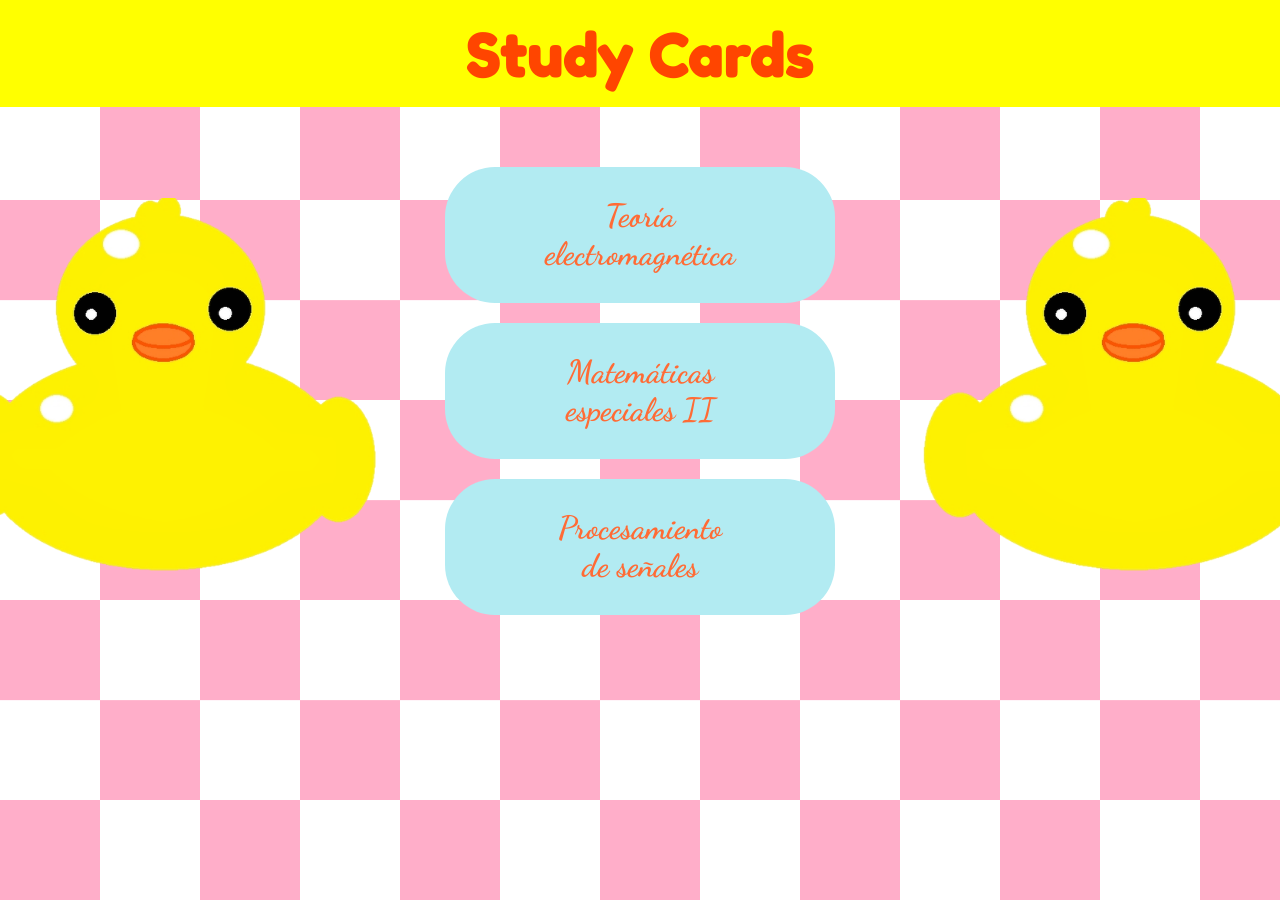
<file: index.html>
<!DOCTYPE html> <!-- Esta línea indica que el documento es un archivo HTML5 -->
<html lang="es"> 
<head>
    <meta charset="UTF-8"> <!-- Esta línea establece la codificación de caracteres del documento a UTF-8, lo que permite el uso de caracteres especiales y acentos en español -->
    <meta http-equiv="X-UA-Compatible" content="IE=edge">
    <meta name="viewport" content="width=device-width, initial-scale=1.0">
    <link rel="stylesheet" href="style.css"> <!--rel es relationship para decir que relación tiene ese archivo externo--> 
    <link href="https://fonts.googleapis.com/css2?family=Baloo+2:wght@400;700&family=Fredoka+One&display=swap" rel="stylesheet">
    <link href="https://fonts.googleapis.com/css2?family=Baloo+2:wght@400;700&family=Fredoka+One&family=Dancing+Script:wght@600&display=swap" rel="stylesheet">
    <title>Study Cards</title>
</head>
<body>
    <header>
        <h1>Study Cards</h1>
    </header>
    
    <div class="contenedor-principal"> <!-- Para poder ponerlos lado a lado con CSS después-->
        <img src="imagenes/patito_normal_d.png" alt="Patito" class="patito">
        
        <div class="contenedor-botones">
            <a href="electromagnetica.html" class="boton">Teoría electromagnética</a>
            <a href="matematicas.html" class="boton">Matemáticas especiales II</a>
            <a href="señales.html" class="boton">Procesamiento de señales</a>
        </div>
        
        <img src="imagenes/patito_normal_d.png" alt="Patito" class="patito">
    </div>
</body> 
</html>
</file>
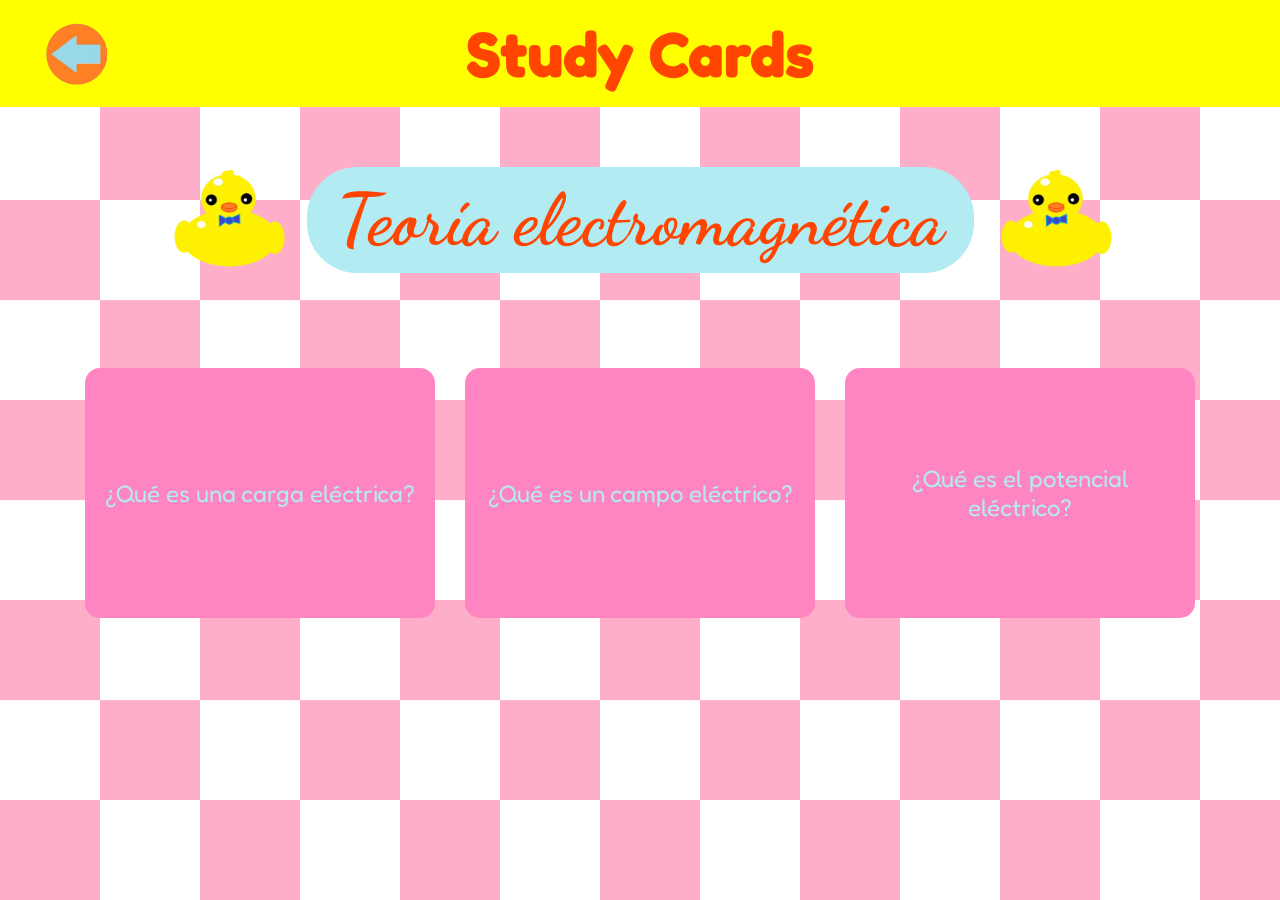
<file: electromagnetica.html>
<!DOCTYPE html> <!-- Esta línea indica que el documento es un archivo HTML5 -->
<html lang="es"> <!-- El atributo lang="es" indica que el idioma principal del contenido de la página es español -->
<head>
    <meta charset="UTF-8"> <!-- Esta línea establece la codificación de caracteres del documento a UTF-8, lo que permite el uso de caracteres especiales y acentos en español -->
    <meta http-equiv="X-UA-Compatible" content="IE=edge">
    <meta name="viewport" content="width=device-width, initial-scale=1.0">
    <link rel="stylesheet" href="style.css"> <!--rel es relationship para decir que relación tiene ese archivo externo--> 
    <link href="https://fonts.googleapis.com/css2?family=Baloo+2:wght@400;700&family=Fredoka+One&display=swap" rel="stylesheet">
    <link href="https://fonts.googleapis.com/css2?family=Baloo+2:wght@400;700&family=Fredoka+One&family=Dancing+Script:wght@600&display=swap" rel="stylesheet">
    <title>Study Cards</title>
</head>
<body>
    <header>
        <a href="index.html">
            <img src="imagenes/flechan.png" alt="Volver" class="flecha">
        </a>
        <h1>Study Cards</h1>
    </header>
    <div class="contenedor-titulo">
        <img src="imagenes/patito_con_moño.png" alt="Patito" class="patito-tema">
        <div class="titulo">
            <h2>Teoría electromagnética</h2>
        </div>
        <img src="imagenes/patito_con_moño.png" alt="Patito" class="patito-tema">
    </div>
    <div class="contenedor-principal"> <!-- Para poder ponerlos lado a lado con CSS después-->
       <div class="contenedor-tarjetas">
            <!-- tarjeta 1 -->
            <div class="tarjeta">
                <div class="frente">
                    <p>¿Qué es una carga eléctrica?</p>
                </div>
                <div class="atras">
                    <p>Es una propiedad física de la materia responsable de las interacciones eléctricas. Puede ser positiva o negativa y se mide en coulombs (C).</p>
                </div>
            </div>
            <!-- tarjeta 2 -->
             <div class="tarjeta">
                <div class="frente">
                    <p>¿Qué es un campo eléctrico?</p>
                </div>
                <div class="atras">
                    <p>Es una magnitud vectorial que describe la fuerza que experimentaría una carga positiva de prueba en cada punto del espacio.</p>
                </div>
            </div>
            <!-- tarjeta 3 -->
            <div class="tarjeta">
                <div class="frente">
                    <p>¿Qué es el potencial eléctrico?</p>
                </div>
                <div class="atras">
                    <p>La "altura eléctrica". Las cargas positivas tienden a moverse desde potencial alto hacia potencial bajo, como una pelota rueda cuesta abajo.</p>
                </div>
            </div>
        </div>
    </div>
</body> 
</html>
</file>
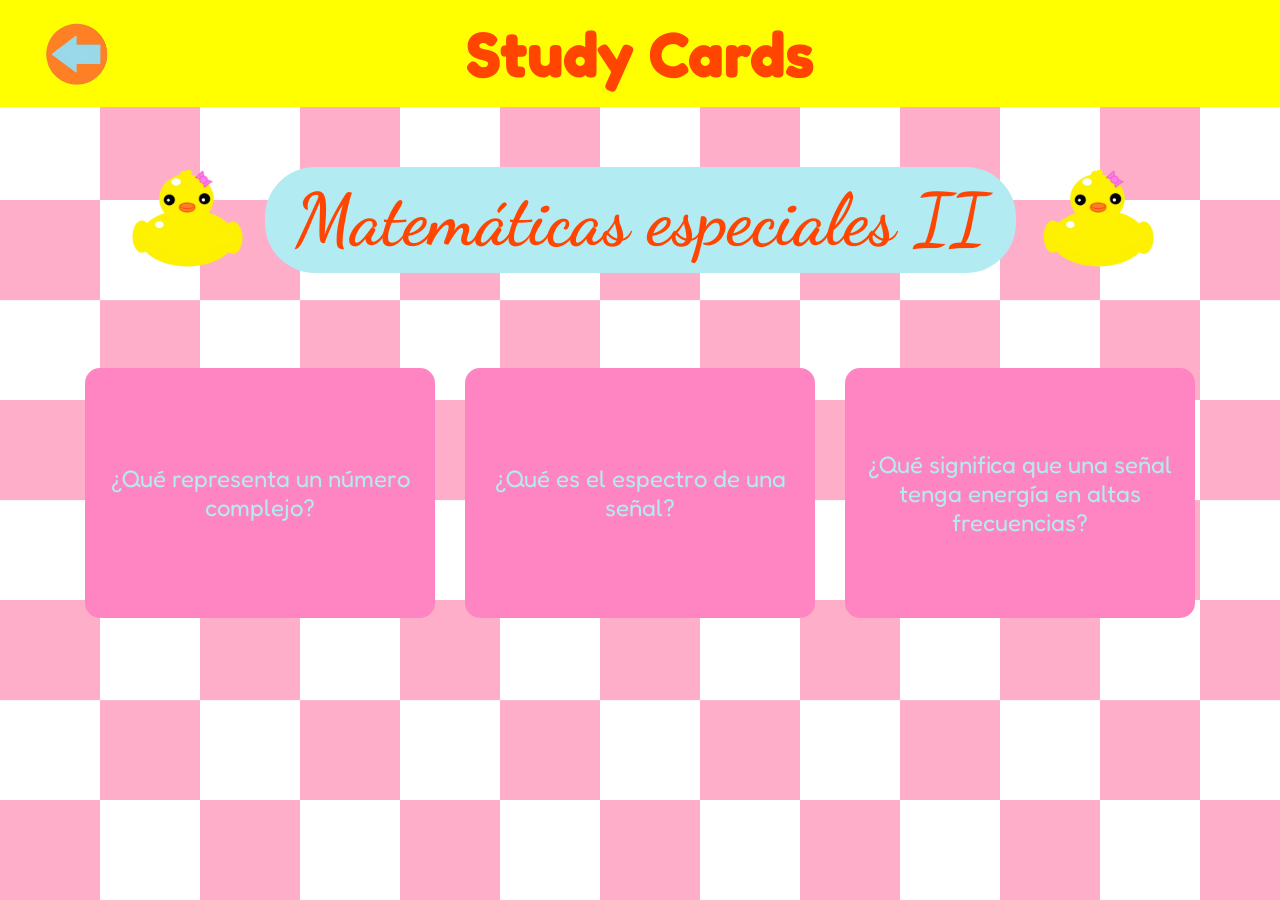
<file: matematicas.html>
<!DOCTYPE html> <!-- Esta línea indica que el documento es un archivo HTML5 -->
<html lang="es"> <!-- El atributo lang="es" indica que el idioma principal del contenido de la página es español -->
<head>
    <meta charset="UTF-8"> <!-- Esta línea establece la codificación de caracteres del documento a UTF-8, lo que permite el uso de caracteres especiales y acentos en español -->
    <meta http-equiv="X-UA-Compatible" content="IE=edge">
    <meta name="viewport" content="width=device-width, initial-scale=1.0">
    <link rel="stylesheet" href="style.css"> <!--rel es relationship para decir que relación tiene ese archivo externo--> 
    <link href="https://fonts.googleapis.com/css2?family=Baloo+2:wght@400;700&family=Fredoka+One&display=swap" rel="stylesheet">
    <link href="https://fonts.googleapis.com/css2?family=Baloo+2:wght@400;700&family=Fredoka+One&family=Dancing+Script:wght@600&display=swap" rel="stylesheet">
    <title>Study Cards</title>
</head>
<body>
    <header>
        <a href="index.html">
            <img src="imagenes/flechan.png" alt="Volver" class="flecha">
        </a>
        <h1>Study Cards</h1>
    </header>
    <div class="contenedor-titulo">
        <img src="imagenes/patito_con_moñito.png" alt="Patito" class="patito-tema">
        <div class="titulo">
            <h2>Matemáticas especiales II</h2>
        </div>
        <img src="imagenes/patito_con_moñito.png" alt="Patito" class="patito-tema">
    </div>
    <div class="contenedor-principal"> <!-- Para poder ponerlos lado a lado con CSS después-->
       <div class="contenedor-tarjetas">
            <!-- tarjeta 1 -->
            <div class="tarjeta">
                <div class="frente">
                    <p>¿Qué representa un número complejo?</p>
                </div>
                <div class="atras">
                    <p>Magnitud y rotación al mismo tiempo.</p>
                </div>
            </div>
            <!-- tarjeta 2 -->
             <div class="tarjeta">
                <div class="frente">
                    <p>¿Qué es el espectro de una señal?</p>
                </div>
                <div class="atras">
                    <p>El listado de las frecuencias que la componen.</p>
                </div>
            </div>
            <!-- tarjeta 3 -->
            <div class="tarjeta">
                <div class="frente">
                    <p>¿Qué significa que una señal tenga energía en altas frecuencias?</p>
                </div>
                <div class="atras">
                    <p>Cambia rápidamente.</p>
                </div>
            </div>
        </div>
    </div>
</body> 
</html>
</file>
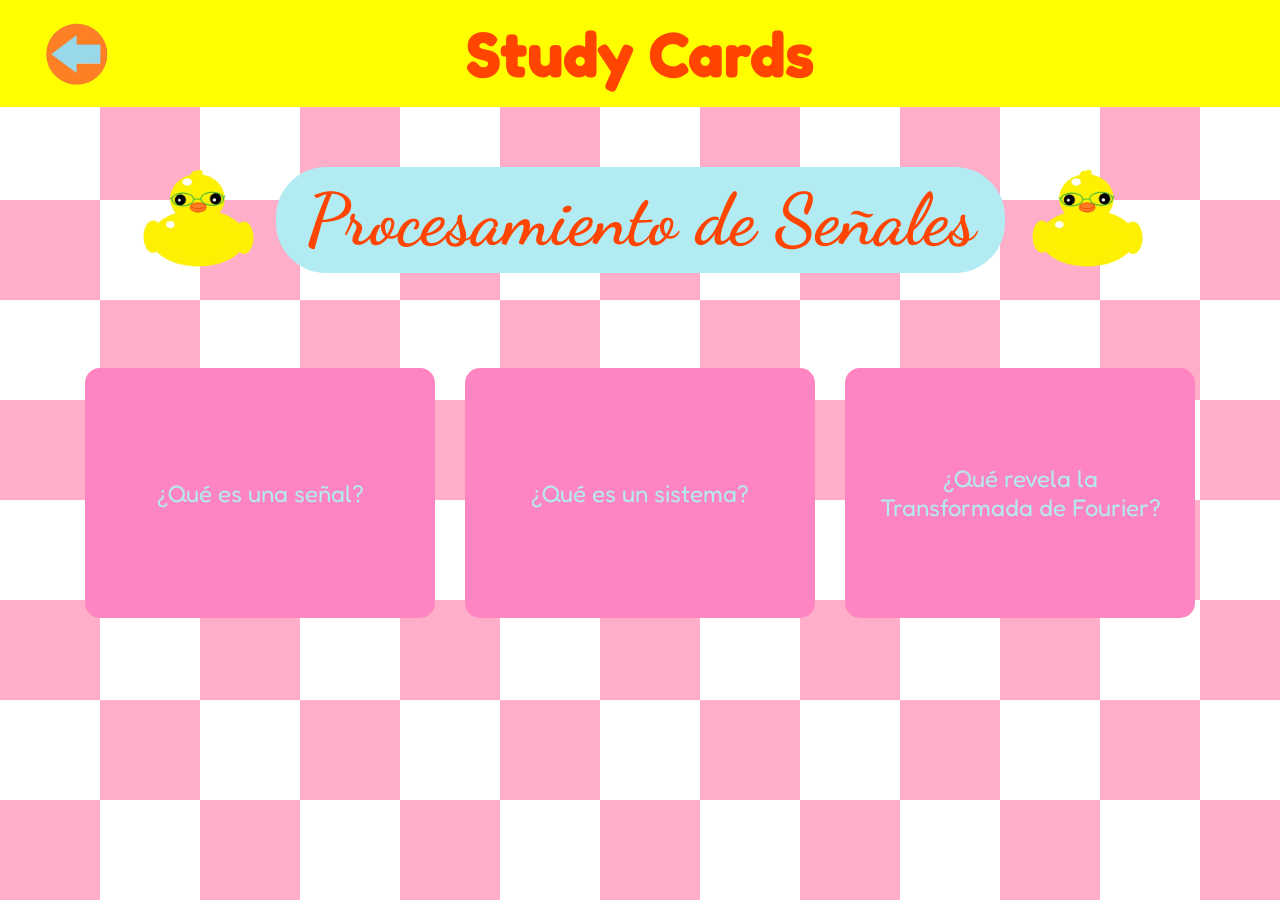
<file: señales.html>
<!DOCTYPE html> <!-- Esta línea indica que el documento es un archivo HTML5 -->
<html lang="es"> <!-- El atributo lang="es" indica que el idioma principal del contenido de la página es español -->
<head>
    <meta charset="UTF-8"> <!-- Esta línea establece la codificación de caracteres del documento a UTF-8, lo que permite el uso de caracteres especiales y acentos en español -->
    <meta http-equiv="X-UA-Compatible" content="IE=edge">
    <meta name="viewport" content="width=device-width, initial-scale=1.0">
    <link rel="stylesheet" href="style.css"> <!--rel es relationship para decir que relación tiene ese archivo externo--> 
    <link href="https://fonts.googleapis.com/css2?family=Baloo+2:wght@400;700&family=Fredoka+One&display=swap" rel="stylesheet">
    <link href="https://fonts.googleapis.com/css2?family=Baloo+2:wght@400;700&family=Fredoka+One&family=Dancing+Script:wght@600&display=swap" rel="stylesheet">
    <title>Study Cards</title>
</head>
<body>
    <header>
        <a href="index.html">
            <img src="imagenes/flechan.png" alt="Volver" class="flecha">
        </a>
        <h1>Study Cards</h1>
    </header>
    <div class="contenedor-titulo">
        <img src="imagenes/patito_con_gafas.png" alt="Patito" class="patito-tema">
        <div class="titulo">
            <h2>Procesamiento de Señales</h2>
        </div>
        <img src="imagenes/patito_con_gafas.png" alt="Patito" class="patito-tema">
    </div>
    <div class="contenedor-principal"> <!-- Para poder ponerlos lado a lado con CSS después-->
       <div class="contenedor-tarjetas">
            <!-- tarjeta 1 -->
            <div class="tarjeta">
                <div class="frente">
                    <p>¿Qué es una señal?</p>
                </div>
                <div class="atras">
                    <p>Una señal es información representada como una función del tiempo.</p>
                </div>
            </div>
            <!-- tarjeta 2 -->
             <div class="tarjeta">
                <div class="frente">
                    <p>¿Qué es un sistema?</p>
                </div>
                <div class="atras">
                    <p>Una máquina matemática que recibe una señal y produce otra.</p>
                </div>
            </div>
            <!-- tarjeta 3 -->
            <div class="tarjeta">
                <div class="frente">
                    <p>¿Qué revela la Transformada de Fourier?</p>
                </div>
                <div class="atras">
                    <p>Las frecuencias ocultas dentro de una señal.</p>
                </div>
            </div>
        </div>
    </div>
</body> 
</html>
</file>
<file: style.css>
* {
  margin: 0;
  padding: 0;
  box-sizing: border-box;
}

@media (max-width: 768px) {
  html {
    font-size: 14px; /* más pequeño en tablets */
  }
}

@media (max-width: 480px) {
  html {
    font-size: 12px; /* más pequeño en celulares */
  }
}

body {
  font-family: Arial, sans-serif;
  background-image: url('cuadrogones.png');
    background-repeat: repeat;
    background-size: 200px 200px;
}

header {
    background-color: #FFFF00;
    width: 100%;
    display: flex;
    align-items: center;
    justify-content: center;
    padding: 15px 0;
    position: relative;
}

header h1 {
    font-family: 'Fredoka One', cursive;
    color: #FF4500;
    font-size: 4rem;
}

.contenedor-principal {
    display: flex;
    align-items: center;
    justify-content: center;
    gap: 60px;
    padding: 60px 20px; 
}

.contenedor-botones {
    display: flex;
    flex-direction: column;
    gap: 20px;
}

.patito {
    width: 460px;
    cursor: pointer; /* para que se note que se puede hacer hover */
}

.boton {
    background-color: #B2EBF2;
    color: #FF6B35;
    font-size: 2rem;
    font-weight: bold;
    padding: 30px 100px;
    border-radius: 50px;
    text-decoration: none; /*le quita el subrayado a los enlaces*/
    text-align: center;
    font-family: 'Dancing Script', cursive;
}

.boton:hover {
    background-color: #FF69B4;
    color: #B2EBF2;
}

.flecha {
    position: absolute;
    left: 30px;
    bottom: 5px;
    width: 100px; /* ajusta el tamaño */
}

.flecha:hover {
    transform: scale(1.2);
}

/* Efecto volteado para las tarjetas */

.contenedor-tarjetas {
    display: flex;
    gap: 30px;
    justify-content: center;
    padding: 10px 10px;
    margin-top: 5px;
}

.tarjeta {
    width: 350px;
    height: 250px;
    perspective: 1000px; /*Le dice al navegador "simula que el ojo del usuario está a 1000px de distancia*/
    cursor: pointer;
    position: relative;
}

.frente, .atras {
    width: 100%;
    height: 100%;
    position: absolute; /*Como las dos caras ocupan el mismo espacio, necesitan estar apiladas una encima de la otra*/
    border-radius: 15px;
    display: flex;
    align-items: center;
    justify-content: center;
    padding: 20px;
    text-align: center;
    backface-visibility: hidden; /*Le dices "cuando estés de espaldas, hazte invisible". Así el frente desaparece cuando gira y solo ves el atrás*/
    transition: transform 0.6s ease; /*Hace que la rotación sea suave en 0.6 segundos*/
}

.frente {
    background-color: #FF85C2;
    color: #B2EBF2;
    font-family: 'Dancing Script', cursive;
    font-size: 1.5rem;
    font-family: 'Fredoka One', cursive;
}

.atras {
    background-color: #B2EBF2;
    color: #FF85C2;
    font-family: 'Baloo 2', cursive;
    transform: rotateY(180deg);
    font-size: 1.2rem;
}

.tarjeta:hover .frente {
    transform: rotateY(-180deg); /*El atrás empieza ya girado 180 grados — o sea de espaldas, invisible. Cuando haces hover lo regresas a 0 y aparece.*/
}

.tarjeta:hover .atras {
    transform: rotateY(0deg);
}

.contenedor-titulo {
    display: flex;
    align-items: center;
    justify-content: center;
    gap: 20px;
    padding: 20px;
    margin-top: 40px;
}

.titulo {
    font-family: 'Dancing Script', cursive;
    color: #FF4500;
    font-size: 3rem;
    background-color: #B2EBF2;
    padding: 10px 30px; /* Agrega algo de relleno para que el fondo se vea mejor */
    border-radius: 50px;
}

/*estilo imagenes de patitos en el título de electromagnetismo*/
.patito-tema {
    width: 120px;
    position: relative;
    cursor: pointer; /* para que se note que se puede hacer hover */
}

.patito-tema:hover {
    transform: scale(1.2);
}

.patito:hover {
    transform: scale(1.1);
    
}
</file>
